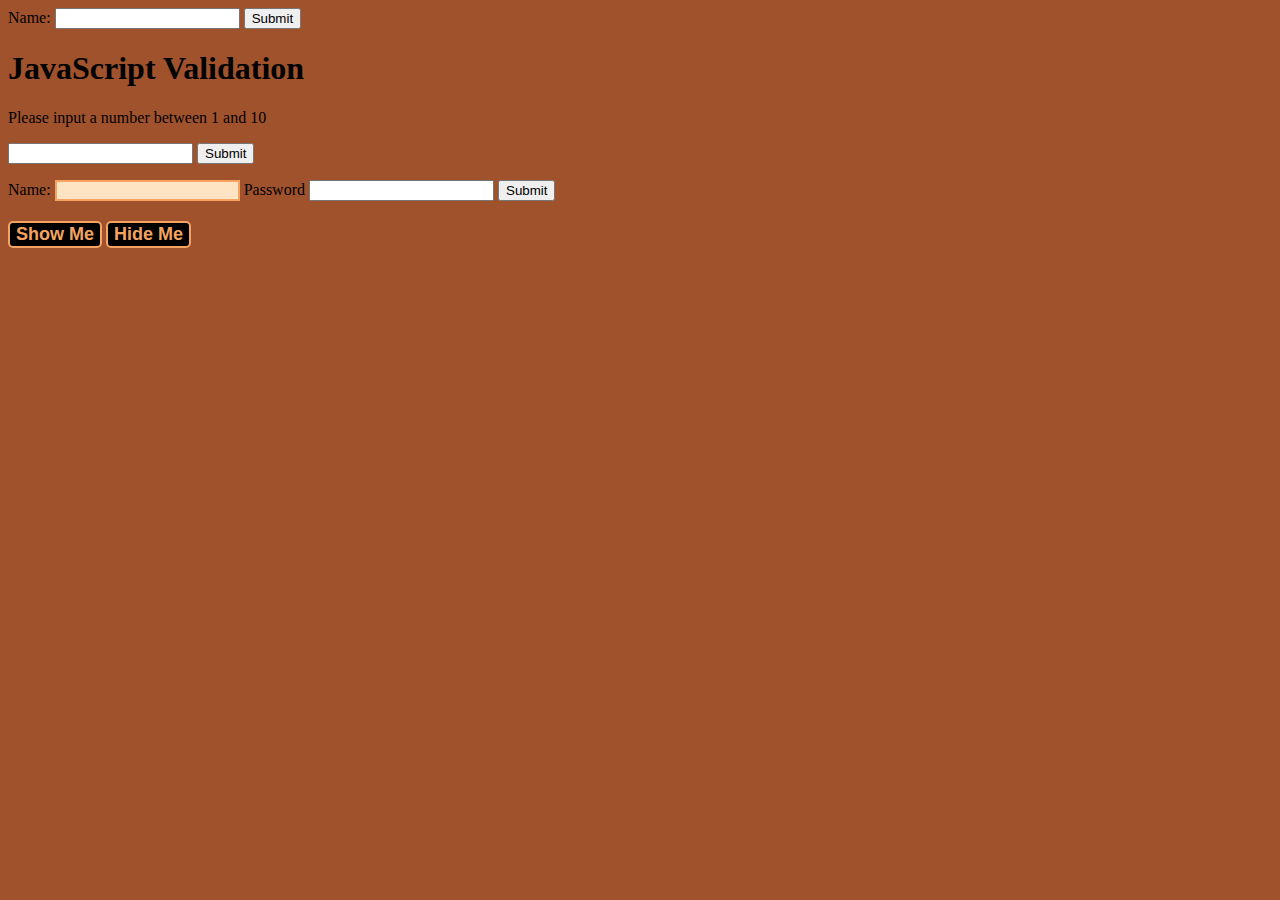
<file: w3school_DOM_learning/index.html>
<!DOCTYPE html>
<html lang="en">
<head>
  <meta charset="UTF-8">
  <meta name="viewport" content="width=device-width, initial-scale=1.0">
  <title>w3school learning DOM</title>
  <link rel="stylesheet" href="style.css">
  <script src="index.js" defer></script>
</head>
<body>
  <form name="myForm" action="" onsubmit="return formValidation()">
    <label for="">Name:</label>
    <input type="text" id="fname" name="fname">
    <input type="submit">
  </form>


  <h1 id="dText" onmouseover="mouseHover(this)" onmouseout="unMouseHover(this)">JavaScript Validation</h1>
  <p>Please input a number between 1 and 10</p>
  <input id="numb">
  <button type="button" onclick="inputNumVal()">Submit</button>
  <p id="valOut"></p>

  <form action="/myName">
    <label for="" >Name:</label>
    <input class="input" type="text" id="test">
    <label for="">Password</label>
    <input class="input" type="password">
    <input type="submit">
  </form>
  <div>
      <button type="button" class="but_1" onclick="visFunction()">Show Me</button>
      <button type="button" class="but_2" onclick="return hidFunction()">Hide Me</button>
  </div>
</body>
</html>
</file>
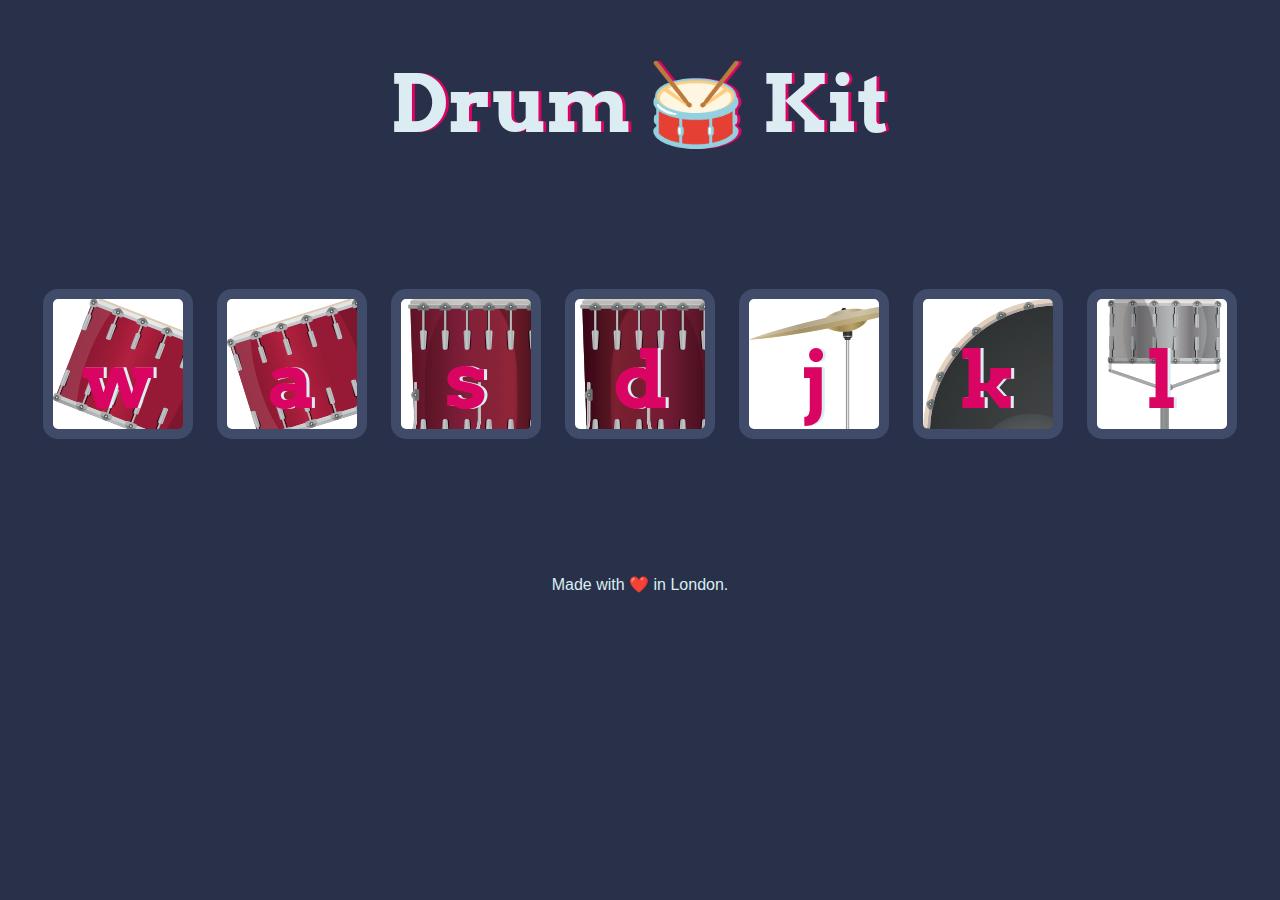
<file: Drum+Kit+Starting+Files/Drum Kit Starting Files/index.html>
<!DOCTYPE html>
<html lang="en" dir="ltr">

<head>
  <meta charset="utf-8">
  <title>Drum Kit</title>
  <link rel="stylesheet" href="styles.css">
  <link href="https://fonts.googleapis.com/css?family=Arvo" rel="stylesheet">
  <script src="index.js" defer></script>
</head>

<body>

  <h1 id="title">Drum 🥁 Kit</h1>
  <div class="set">
    <button class="w drum">w</button>
    <button class="a drum">a</button>
    <button class="s drum">s</button>
    <button class="d drum">d</button>
    <button class="j drum">j</button>
    <button class="k drum">k</button>
    <button class="l drum">l</button>
  </div>


  <footer>
    Made with ❤️ in London.
  </footer>
</body>

</html>
</file>
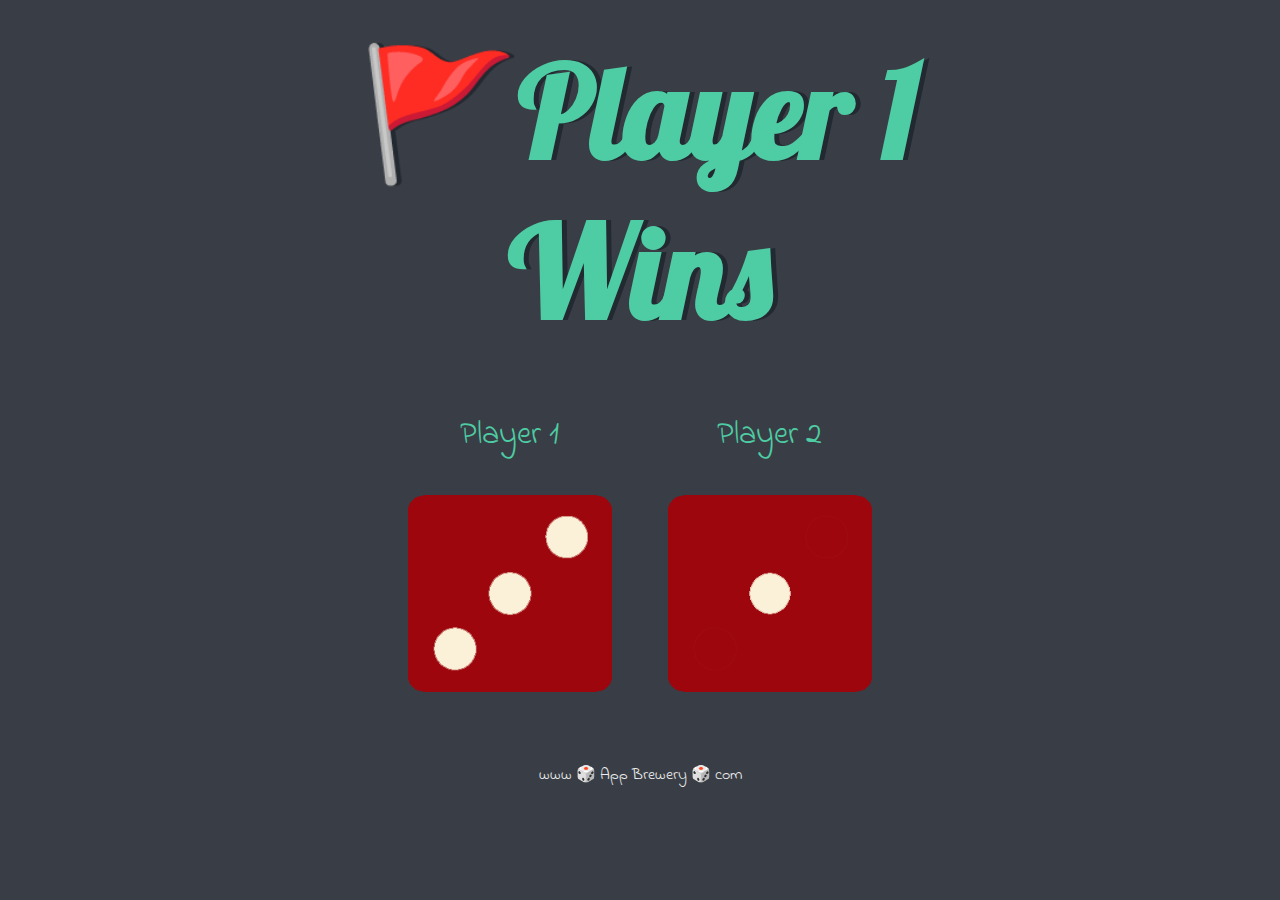
<file: dicee.html>
<!DOCTYPE html>
<html lang="en" dir="ltr">
  <head>
    <meta charset="utf-8" />
    <title>Dicee</title>
    <link rel="stylesheet" href="styles.css" />
    <link
      href="https://fonts.googleapis.com/css?family=Indie+Flower|Lobster"
      rel="stylesheet"
    />
    <script src="index.js" defer></script>
  </head>
  <body>
    <div class="container">
      <h1>Refresh Me</h1>

      <div class="dice">
        <p>Player 1</p>
        <img class="img1" src="images/dice6.png" />
      </div>

      <div class="dice">
        <p>Player 2</p>
        <img class="img2" src="images/dice6.png" />
      </div>
    </div>

    <footer>www 🎲 App Brewery 🎲 com</footer>
  </body>
</html>
</file>
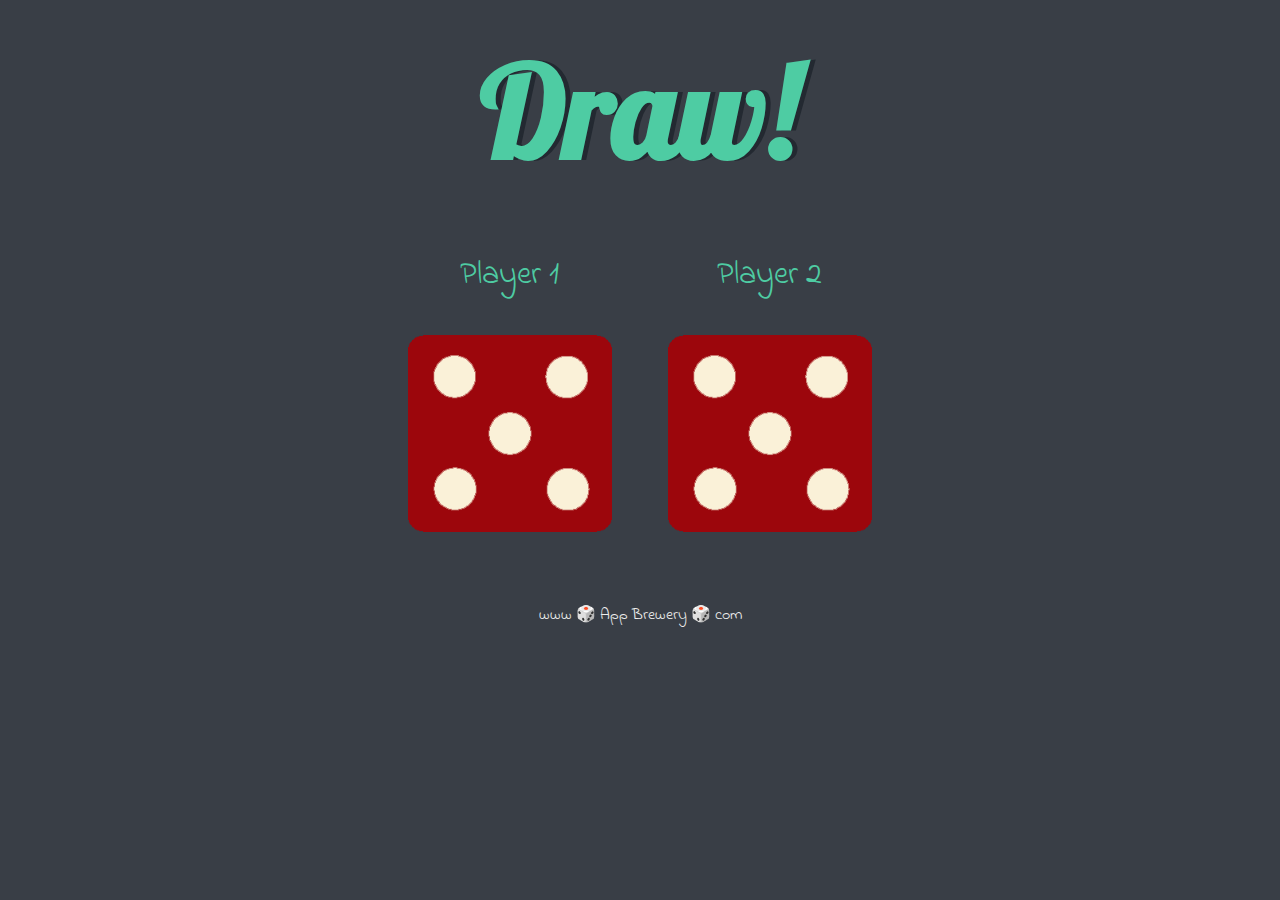
<file: Dicee+Challenge+-+Completed/Dicee Challenge - Completed/dicee.html>
<!DOCTYPE html>
<html lang="en" dir="ltr">
  <head>
    <meta charset="utf-8">
    <title>Dicee</title>
    <link rel="stylesheet" href="styles.css">
    <link href="https://fonts.googleapis.com/css?family=Indie+Flower|Lobster" rel="stylesheet">

  </head>
  <body>

    <div class="container">
      <h1>Refresh Me</h1>

      <div class="dice">
        <p>Player 1</p>
        <img class="img1" src="images/dice6.png">
      </div>

      <div class="dice">
        <p>Player 2</p>
        <img class="img2" src="images/dice6.png">
      </div>

    </div>

    <script src="index.js" charset="utf-8"></script>

      </body>

      <footer>
        www 🎲 App Brewery 🎲 com
      </footer>
    </html>
</file>
<file: w3school_DOM_learning/style.css>
#test {
 border: 2px solid sandybrown;
 color: aquamarine;
 background-color: bisque;
}

#test:required {

}

body {
  background-color: sienna;
}

.but_2, .but_1 {
  margin-top: 20px;
  background-color: #000000;
  color: sandybrown;
  font-weight: 700;
  font-size: 18px;
  border: 2px solid sandybrown;
  border-radius: 5px;
  transition: background-color 0.25s, color 0.25s;
}

.but_2:hover, .but_1:hover { 
  background-color: sandybrown;
  color: #000000;
}
</file>
<file: Drum+Kit+Starting+Files/Drum Kit Starting Files/styles.css>
body {
  text-align: center;
  background-color: #283149;
}

h1 {
  font-size: 5rem;
  color: #DBEDF3;
  font-family: "Arvo", cursive;
  text-shadow: 3px 0 #DA0463;

}

footer {
  color: #DBEDF3;
  font-family: sans-serif;
}

.w {
  background-image: url("images/tom1.png");
}

.a {
  background-image: url("images/tom2.png");
}

.s {
  background-image: url("images/tom3.png");
}

.d {
  background-image: url("images/tom4.png");
}

.j {
  background-image: url("images/crash.png");
}

.k {
  background-image: url("images/kick.png");
}

.l {
  background-image: url("images/snare.png");
}

.set {
  margin: 10% auto;
}

.game-over {
  background-color: red;
  opacity: 0.8;
}

.pressed {
  box-shadow: 0 3px 4px 0 #DBEDF3;
  opacity: 0.5;
}

.red {
  color: red;
}

.drum {
  outline: none;
  border: 10px solid #404B69;
  font-size: 5rem;
  font-family: 'Arvo', cursive;
  line-height: 2;
  font-weight: 900;
  color: #DA0463;
  text-shadow: 3px 0 #DBEDF3;
  border-radius: 15px;
  display: inline-block;
  width: 150px;
  height: 150px;
  text-align: center;
  margin: 10px;
  background-color: white;
}
</file>
<file: styles.css>
.container {
  width: 70%;
  margin: auto;
  text-align: center;
}

.dice {
  text-align: center;
  display: inline-block;

}

body {
  background-color: #393E46;
}

h1 {
  margin: 30px;
  font-family: 'Lobster', cursive;
  text-shadow: 5px 0 #232931;
  font-size: 8rem;
  color: #4ECCA3;
}

p {
  font-size: 2rem;
  color: #4ECCA3;
  font-family: 'Indie Flower', cursive;
}

img {
  width: 80%;
}

footer {
  margin-top: 5%;
  color: #EEEEEE;
  text-align: center;
  font-family: 'Indie Flower', cursive;

}
</file>
<file: Dicee+Challenge+-+Completed/Dicee Challenge - Completed/styles.css>
.container {
  width: 70%;
  margin: auto;
  text-align: center;
}

.dice {
  text-align: center;
  display: inline-block;

}

body {
  background-color: #393E46;
}

h1 {
  margin: 30px;
  font-family: 'Lobster', cursive;
  text-shadow: 5px 0 #232931;
  font-size: 8rem;
  color: #4ECCA3;
}

p {
  font-size: 2rem;
  color: #4ECCA3;
  font-family: 'Indie Flower', cursive;
}

img {
  width: 80%;
}

footer {
  margin-top: 5%;
  color: #EEEEEE;
  text-align: center;
  font-family: 'Indie Flower', cursive;

}
</file>
